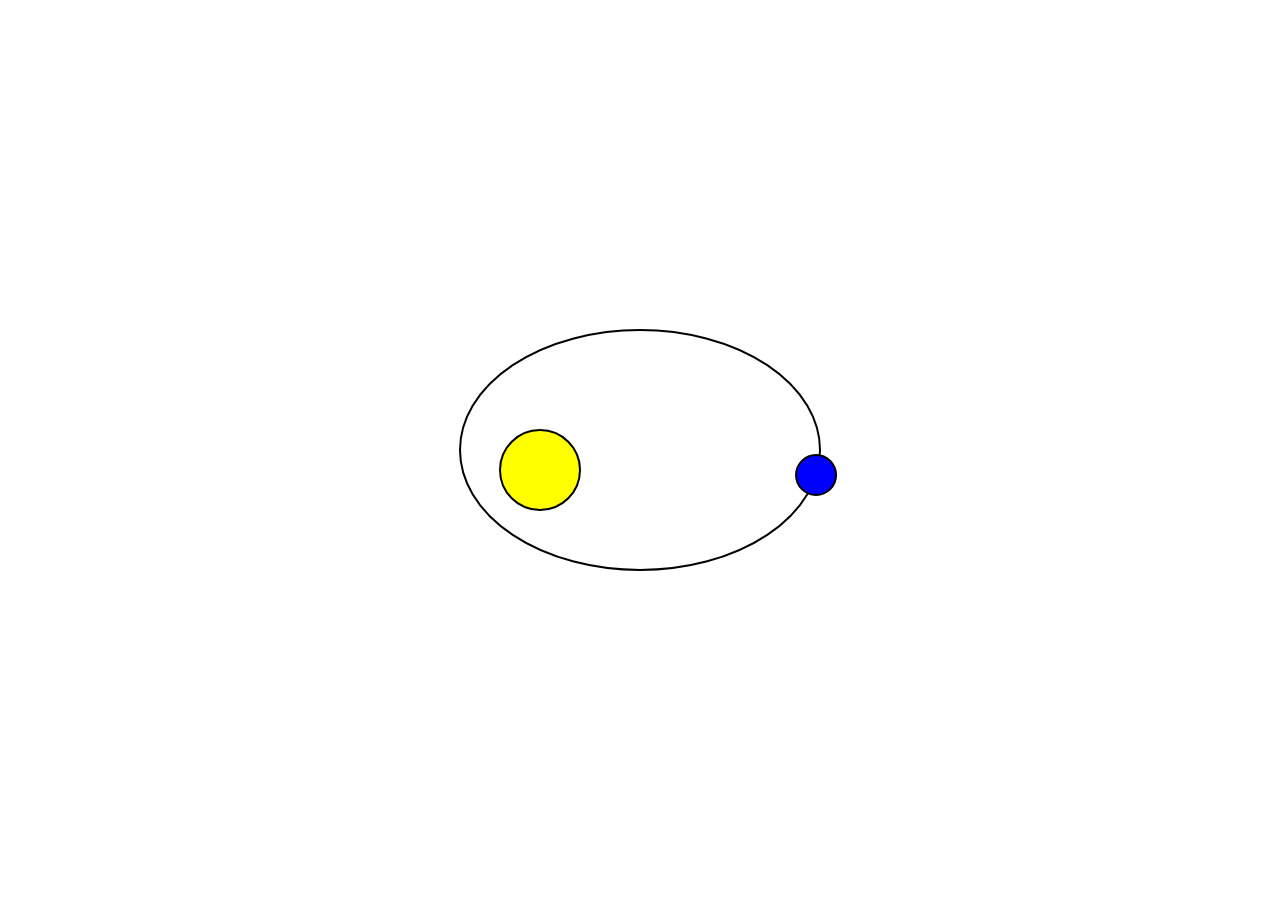
<file: index.html>
<!DOCTYPE html>
<html>
<head>
    <title>Rotating Circle</title>
    <link rel="stylesheet" type="text/css" href="styles.css">
</head>
<body>
<canvas id="myCanvas"></canvas>
<script src="script.js"></script>
</body>
</html>
</file>
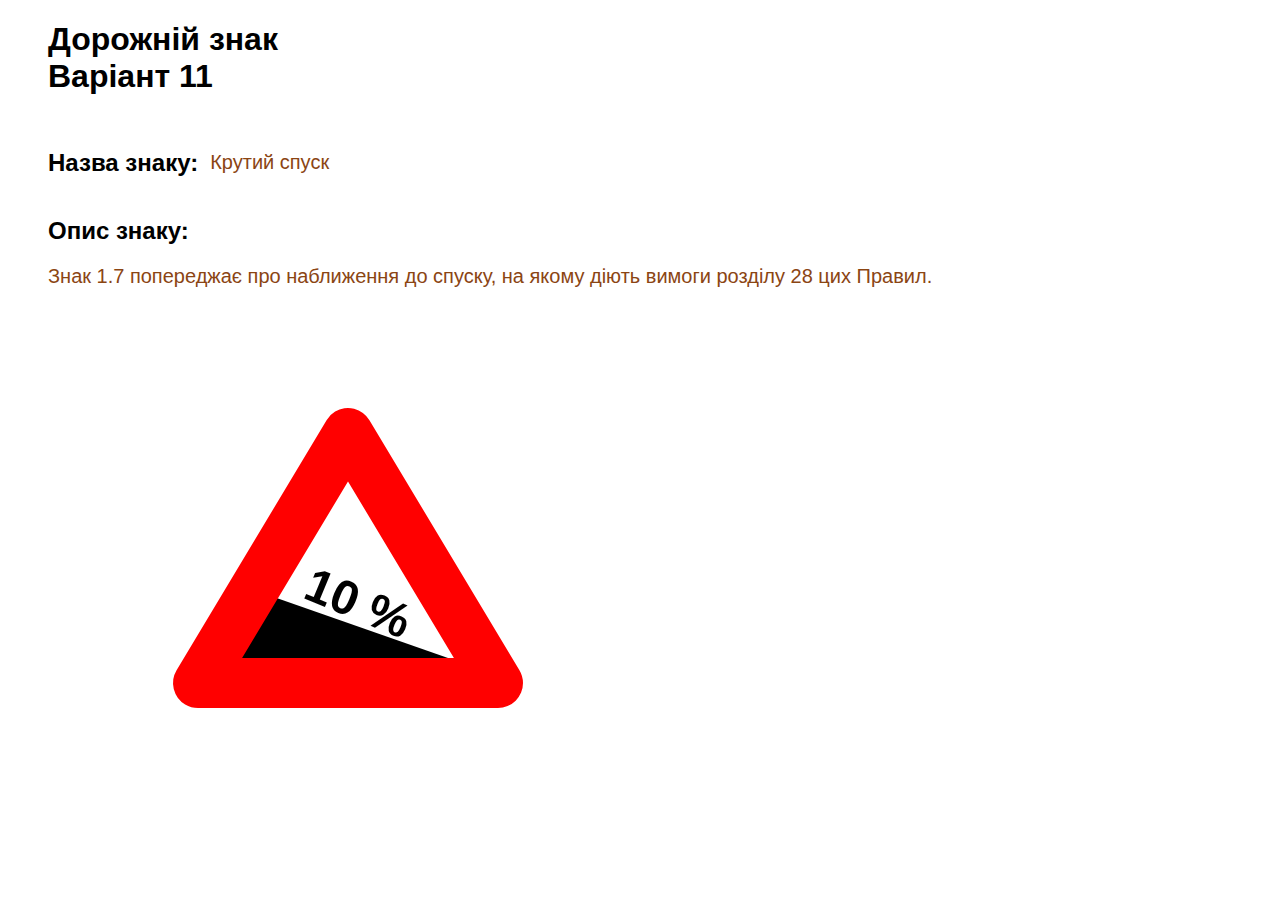
<file: screen.html>
<!DOCTYPE html>
<html lang="en-US">
<head>
    <meta charset="utf-8"/>

    <title>Sign</title>
    <style>
        body {
            padding-left: 40px;
            font-family: Arial, sans-serif;
        }
    </style>
    <link rel="stylesheet" href="style.css">
    <script src="screen.js"></script>
</head>

<body>
<h1>Дорожній знак<br>Варіант 11</h1>
<div class="name-row">
    <h2>Назва знаку: </h2>
    <p class="sign-name-style">Крутий спуск</p>
</div>
<div class="description-row">
    <h2>Опис знаку: </h2>
    <p class="sign-description-style">Знак 1.7 попереджає про наближення до спуску, на якому діють вимоги розділу 28 цих Правил.</p>
</div>
<canvas id="canvas" width="600" height="500"></canvas>
<script>drawSign();</script>
</body>
</html>
</file>
<file: styles.css>
body {
    margin: 0;
    padding: 0;
    display: flex;
    justify-content: center;
    align-items: center;
    height: 100vh;
}

canvas {
    border: none;
}
</file>
<file: style.css>
.sign-name-style {
    color: saddlebrown;
    font-size: 20px;
    padding-left: 12px;
}

.sign-description-style {
    color: saddlebrown;
    font-size: 20px;
}

.name-row {
    padding-top: 12px;
    display: flex;
    justify-content: start;
    align-items: center;
}

.name-row {
    display: flex;
    justify-content: start;
    align-items: center;
}
</file>
